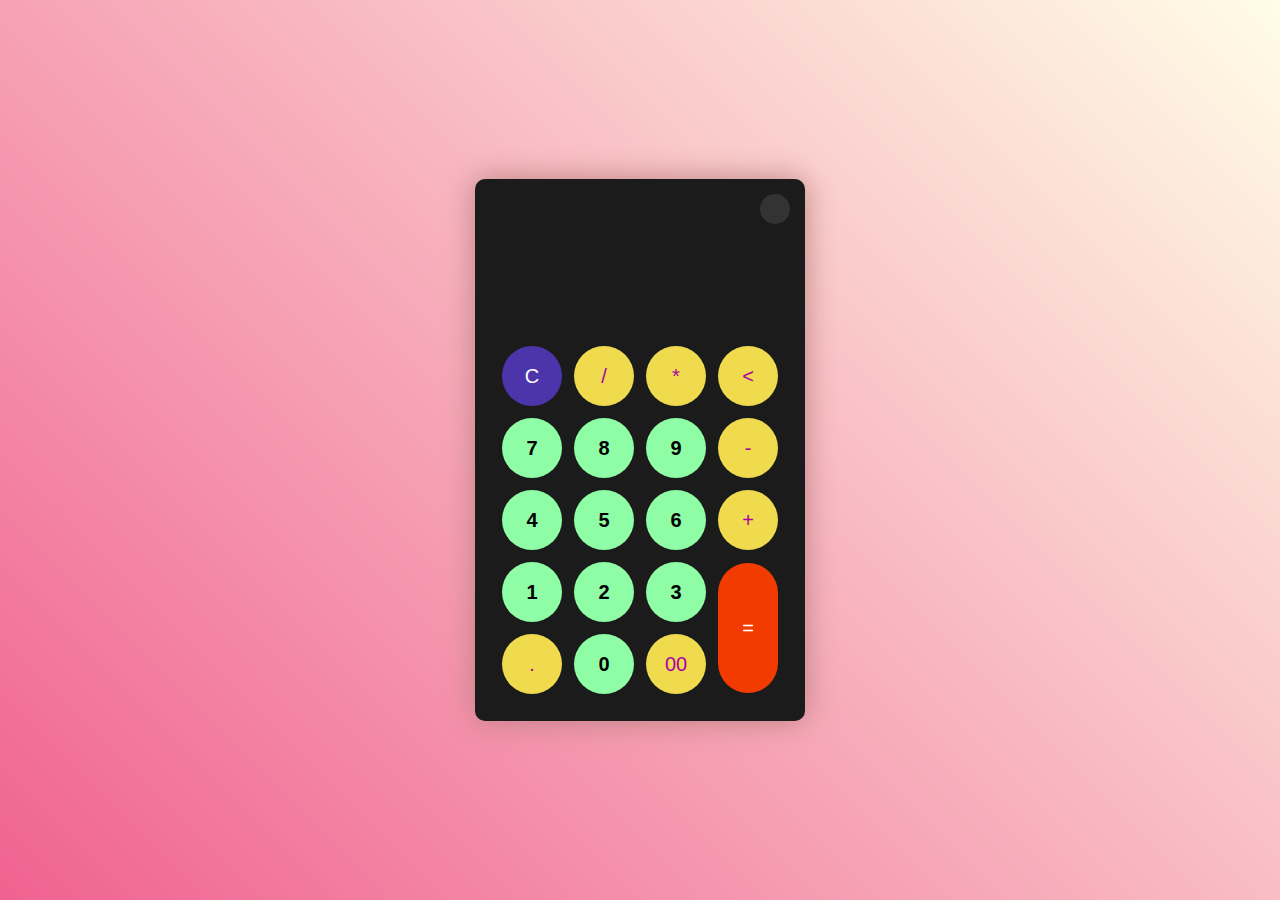
<file: 1 Calculadora/index.html>
<!DOCTYPE html>
<html lang="en">
<head>
    <meta charset="UTF-8">
    <meta name="viewport" content="width=device-width, initial-scale=1.0">
    <title>Calculadora</title>
    <link rel="stylesheet" href="./css/style.css">
    <link rel="shortcut icon" href="calculadora.png" type="image/x-icon">

</head>
<body>
    <div class="container">
        <div class="calculator dark">
            <div class="theme-toggler active">
                <i class="toggler-icon"></i>
            </div>

            <div class="display-screen">
                <div id="display"></div>
            </div>

            <div class="buttons">
                <table>
                    <tr>
                        <td><button class="btn-operator" id="clear">C</button></td>
                        <td><button class="btn-operator" id="/">/</button></td>
                        <td><button class="btn-operator" id="*">*</button></td>
                        <td><button class="btn-operator" id="backspace"> < </button></td>



                    </tr>

                    <tr>
                        <td><button class="btn-number" id="7">7</button></td>
                        <td><button class="btn-number" id="8">8</button></td>
                        <td><button class="btn-number" id="9">9</button></td>
                        <td><button class="btn-operator" id="-"> - </button></td>
                    </tr>
                    
                    <tr>
                        <td><button class="btn-number" id="4">4</button></td>
                        <td><button class="btn-number" id="5">5</button></td>
                        <td><button class="btn-number" id="6">6</button></td>
                        <td><button class="btn-operator" id="+"> + </button></td>
                    </tr>

                    <tr>
                        <td><button class="btn-number" id="1">1</button></td>
                        <td><button class="btn-number" id="2">2</button></td>
                        <td><button class="btn-number" id="3">3</button></td>
                        <td rowspan="2"><button class="btn-equal" id="equal"> = </button></td>
                    </tr>

                    <tr>
                        <td><button class="btn-operator" id="."> . </button></td>
                        <td><button class="btn-number" id="0"> 0 </button></td>
                        <td><button class="btn-operator" id="00"> 00 </button></td>

                    </tr>
                </table>
            </div>
        </div>
    </div>


    <script src="script.js"></script>
</body>
</html>
</file>
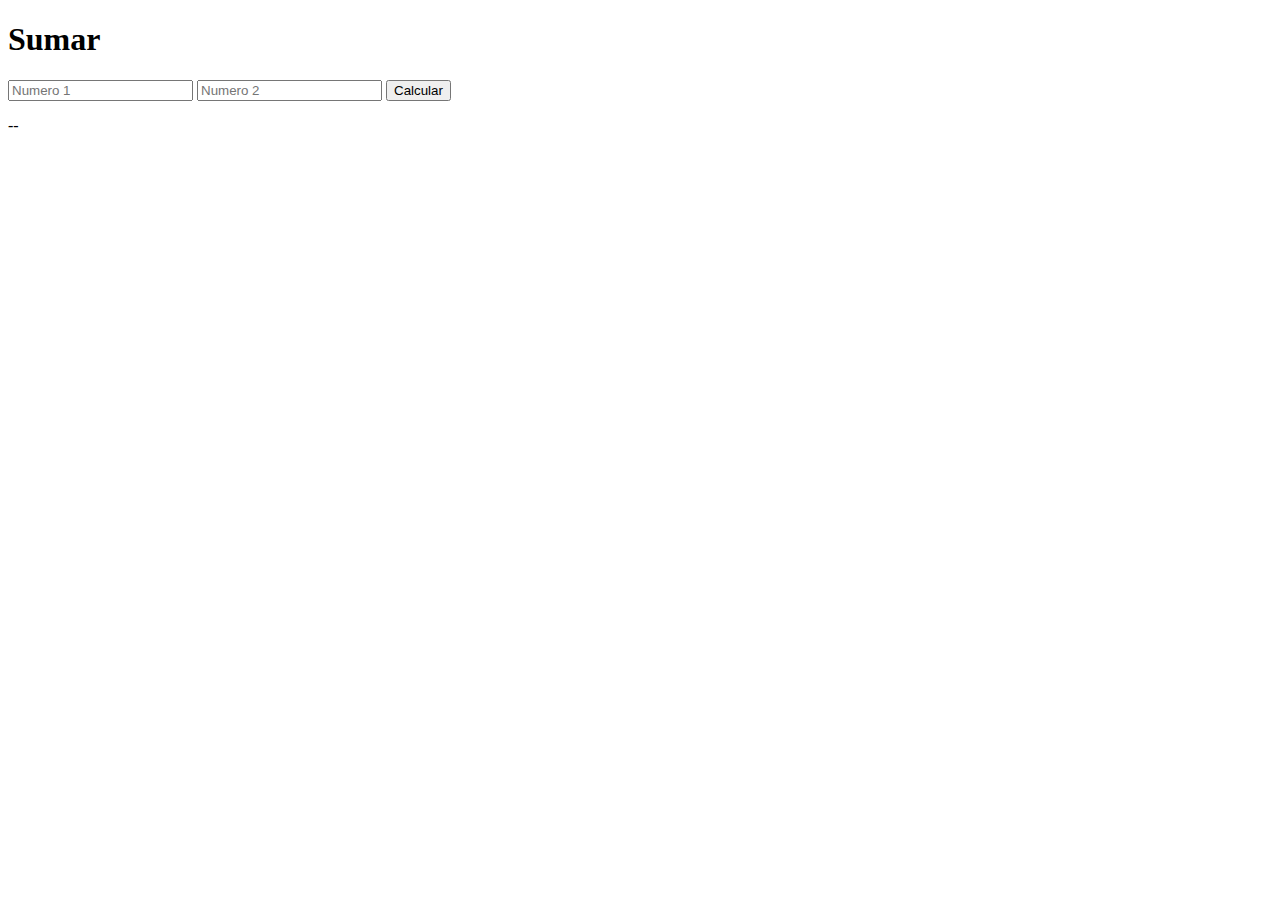
<file: Teoría/index.html>
<!DOCTYPE html>
<html lang="es">
<head>
    <meta charset="UTF-8">
    <meta name="viewport" content="width=device-width, initial-scale=1.0">
    <title>Document</title>
    
</head>
<body>
    <h1>Sumar</h1>
    <input type="text" id="n1" placeholder="Numero 1"/>
    <input type="text" id="n2" placeholder="Numero 2"/>
    
    <button id="calcular">Calcular</button>
    <p id="resp">--</p>


    <script src="./index.js"></script>
</body>
</html>
</file>
<file: 1 Calculadora/css/style.css>
* {
  padding: 0;
  margin: 0;
  box-sizing: border-box;
  font-family: sans-serif;
}

body {
  background: linear-gradient(45deg, #f06291, #fffde7);
}

.container {
  height: 100vh;
  width: 100vw;
  display: flex;
  align-items: center;
  justify-content: center;
  flex-wrap: wrap;
}

.calculator {
  position: relative;
  height: auto;
  width: auto;
  padding: 20px;
  border-radius: 10px;
  box-shadow: 0 0 30px rgb(187, 130, 130);
  background-color: #fff;
  /* dark theme */
}
.calculator #display {
  color: #0a1e23;
  margin: 0 10px;
  height: 120px;
  width: auto;
  display: flex;
  align-items: flex-end;
  justify-content: flex-end;
  font-size: 30px;
  margin-bottom: 20px;
  font-weight: 800;
}
.calculator #equal {
  height: 130px;
}
.calculator #clear {
  background-color: #ffd5d8;
  color: #fc4552;
}
.calculator .btn-number {
  background-color: #c3eaff;
  color: #000000;
}
.calculator .btn-operator {
  background-color: #ffd0fb;
  color: #f967f3;
}
.calculator .btn-equal {
  background-color: #adf9e7;
  color: #000;
}
.calculator.dark {
  background-color: #1b1b1b;
}
.calculator.dark #display {
  color: #f8fafb;
}
.calculator.dark #clear {
  background-color: #4c35aa;
  color: white;
}
.calculator.dark .btn-number {
  background-color: #8efda6;
  color: black;
  font-weight: 600;
}
.calculator.dark .btn-operator {
  background-color: #F0DB4F;
  color: #aa00a4;
}
.calculator.dark .btn-equal {
  background-color: #F23b00;
  color: #ffffff;
}

.theme-toggler {
  position: absolute;
  top: 30px;
  right: 30px;
  color: #fff;
  cursor: pointer;
  z-index: 1;
}
.theme-toggler::before {
  content: "";
  position: absolute;
  height: 30px;
  width: 30px;
  top: 50%;
  transform: translate(-50%, -50%);
  border-radius: 50%;
  background-color: #333;
  z-index: -1;
}

.theme-toggler .active {
  color: #333;
}
.theme-toggler .active::before {
  background-color: #fff;
}

button {
  width: 60px;
  height: 60px;
  border: 0;
  border-radius: 30px;
  margin: 5px;
  font-size: 20px;
  cursor: pointer;
  transition: all 200ms ease;
}
button:hover {
  transform: scale(1.1);
}/*# sourceMappingURL=style.css.map */
</file>
